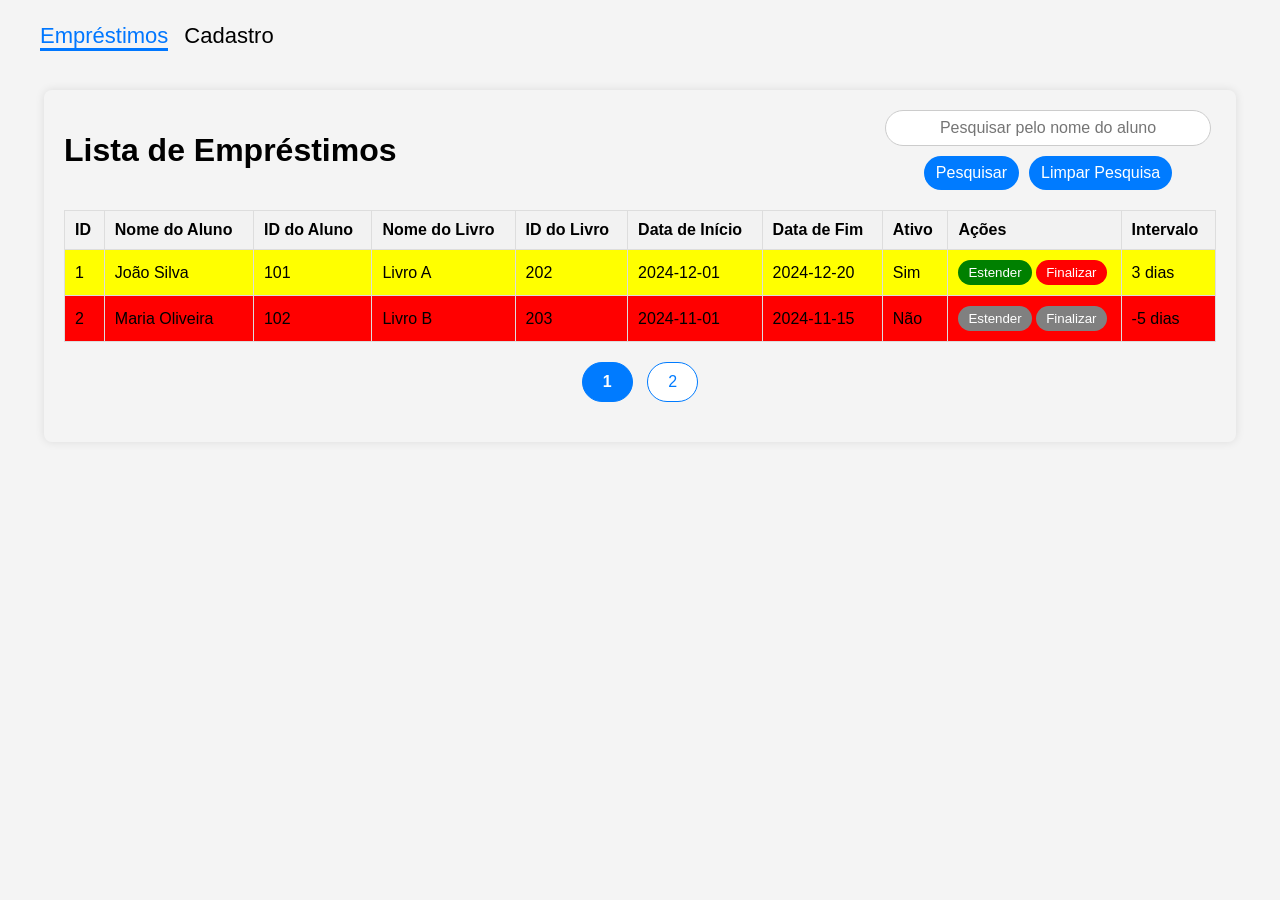
<file: index.html>
<!DOCTYPE html>
<html lang="pt-BR">

<head>
    <meta charset="UTF-8">
    <meta name="viewport" content="width=device-width, initial-scale=1.0">
    <title>Lista de Empréstimos</title>
    <link rel="stylesheet" href="./css/index.css">
    <link rel="icon" href="./favicon/images.jpeg" type="image/x-icon">
    <style>
        .vermelho { background-color: #f8d7da; }
        .amarelo { background-color: #fff3cd; }
        .finalizado { background-color: #d4edda; }
        .pagination a.active { font-weight: bold; }
    </style>
</head>

<body>
    <div class="cabecalho">
        <div class="referencias">
            <nav>
                <div class="inic-nav">
                    <a href="index.html" class="pagina-atual">Empréstimos</a>
                </div>
                <div class="projet-nav">
                    <a href="cadastro.html">Cadastro</a>
                </div>
            </nav>
        </div>
    </div>

    <div class="bloco">
        <div class="lista">
            <div id="mensagem"></div>
            <div class="titulo-e-pesquisa">
                <h1>Lista de Empréstimos</h1>
                <form method="GET" action="index.html" class="pesquisa-container">
                    <input type="text" name="search" placeholder="Pesquisar pelo nome do aluno">
                    <div class="botoes-container">
                        <button type="submit">Pesquisar</button>
                        <button type="reset">Limpar Pesquisa</button>
                    </div>
                </form>
            </div>
            <table>
                <thead>
                    <tr>
                        <th>ID</th>
                        <th>Nome do Aluno</th>
                        <th>ID do Aluno</th>
                        <th>Nome do Livro</th>
                        <th>ID do Livro</th>
                        <th>Data de Início</th>
                        <th>Data de Fim</th>
                        <th>Ativo</th>
                        <th>Ações</th>
                        <th>Intervalo</th>
                    </tr>
                </thead>
                <tbody>
                    <tr class="amarelo">
                        <td>1</td>
                        <td>João Silva</td>
                        <td>101</td>
                        <td>Livro A</td>
                        <td>202</td>
                        <td>2024-12-01</td>
                        <td>2024-12-20</td>
                        <td>Sim</td>
                        <td>
                            <button class="estender">Estender</button>
                            <button class="finalizar">Finalizar</button>
                        </td>
                        <td>3 dias</td>
                    </tr>
                    <tr class="vermelho">
                        <td>2</td>
                        <td>Maria Oliveira</td>
                        <td>102</td>
                        <td>Livro B</td>
                        <td>203</td>
                        <td>2024-11-01</td>
                        <td>2024-11-15</td>
                        <td>Não</td>
                        <td>
                            <button class="estender" disabled>Estender</button>
                            <button class="finalizar" disabled>Finalizar</button>
                        </td>
                        <td>-5 dias</td>
                    </tr>
                </tbody>
            </table>

            <div class="pagination">
                <a href="?page=1" class="active">1</a>
                <a href="?page=2">2</a>
            </div>
        </div>
    </div>

    <script>
        document.addEventListener('DOMContentLoaded', function () {
            document.querySelectorAll('.estender').forEach(function (button) {
                button.addEventListener('click', function () {
                    alert('Empréstimo estendido!');
                });
            });
            document.querySelectorAll('.finalizar').forEach(function (button) {
                button.addEventListener('click', function () {
                    alert('Empréstimo finalizado!');
                });
            });
        });
    </script>
</body>

</html>
</file>
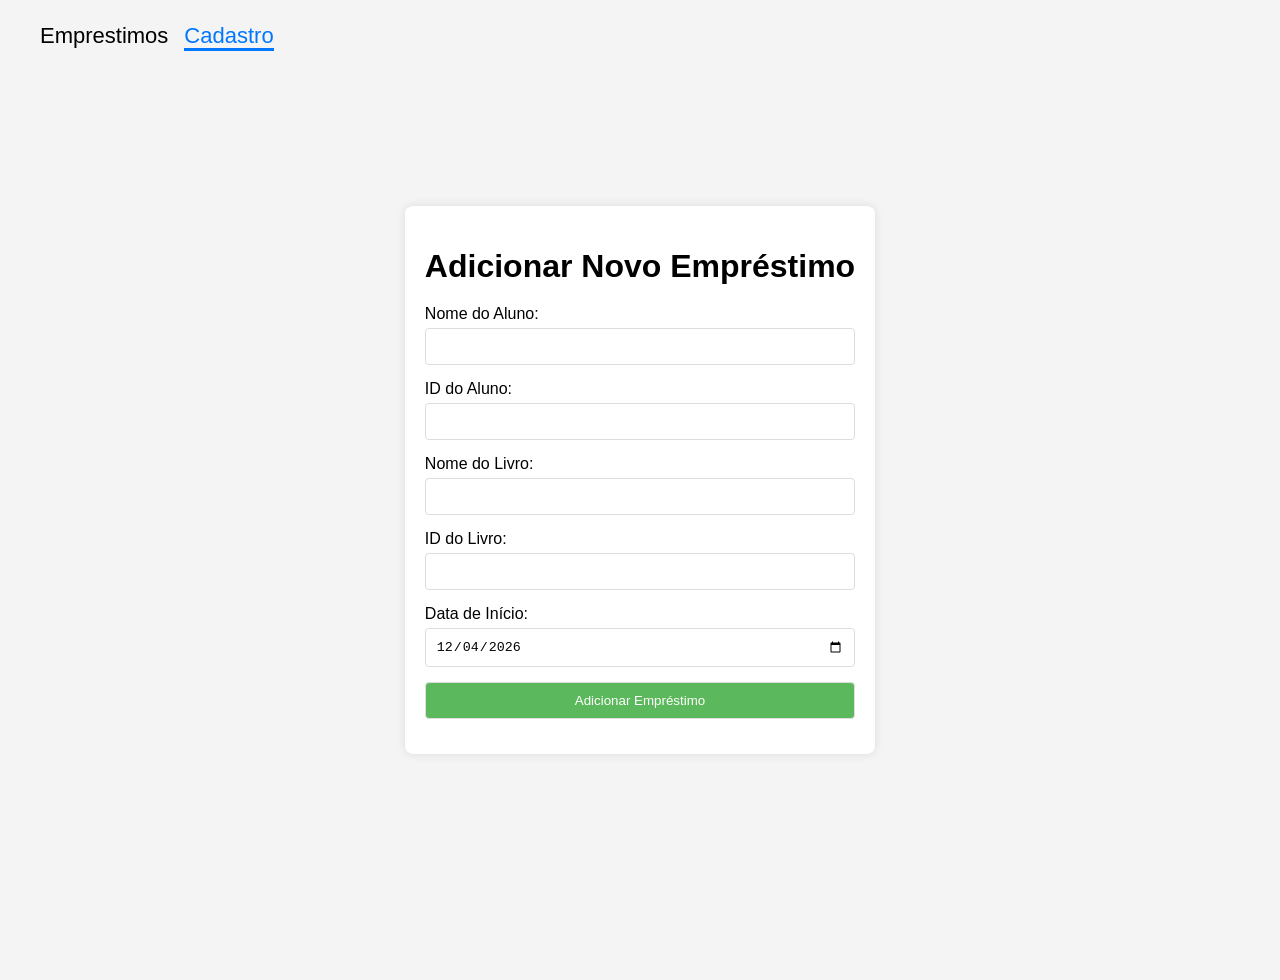
<file: cadastro.html>
<!DOCTYPE html>
<html lang="pt-BR">
<head>
    <meta charset="UTF-8">
    <meta name="viewport" content="width=device-width, initial-scale=1.0">
    <title>Adicionar Empréstimo</title>
    <link rel="stylesheet" href="./css/cadastro.css">
    <link rel="icon" href="./favicon/images.jpeg" type="image/x-icon">
</head>
<body>
    <div class="cabecalho">
        <div class="referencias">
            <nav>
                <div class="inic-nav">
                <a href="index.html">Emprestimos</a>
            </div>
                <div class="projet-nav">
                <a href="cadastro.html"  class="pagina-atual">Cadastro</a>
            </div>
            </nav>
        </div>
    </div>
    <div class="bloco">
        <div class="newCad">
            <h1>Adicionar Novo Empréstimo</h1>
            <form id="emprestimoForm">
                <label for="nome_aluno">Nome do Aluno:</label>
                <input type="text" id="nome_aluno" name="nome_aluno" required>
    
                <label for="id_aluno">ID do Aluno:</label>
                <input type="text" id="id_aluno" name="id_aluno" required>
    
                <label for="nome_livro">Nome do Livro:</label>
                <input type="text" id="nome_livro" name="nome_livro" required>
    
                <label for="id_livro">ID do Livro:</label>
                <input type="number" id="id_livro" name="id_livro" required>
    
                <label for="data_inicio">Data de Início:</label>
                <input type="date" id="data_inicio" name="data_inicio" required>
    
                <input type="submit" value="Adicionar Empréstimo">
            </form>
            <div id="mensagem"></div> 
        </div>
    </div>
    
    <script>
        document.addEventListener('DOMContentLoaded', function() {
            const form = document.getElementById('emprestimoForm');
            const dataInicio = document.getElementById('data_inicio');
            const mensagemDiv = document.getElementById('mensagem');
            
            const today = new Date();
            const todayFormatted = today.getFullYear() + '-' + ('0' + (today.getMonth() + 1)).slice(-2) + '-' + ('0' + today.getDate()).slice(-2);
            
            dataInicio.value = todayFormatted;
            dataInicio.max = todayFormatted;
            
            form.addEventListener('submit', function(event) {
                event.preventDefault();
                
                const selectedDate = new Date(dataInicio.value);
                if (selectedDate > today) {
                    mensagemDiv.innerHTML = '<p style="color:red;">A data de início não pode ser no futuro.</p>';
                    return;
                }
                
                const formData = new FormData(form);
                fetch('./php/emprestimo.php', {
                    method: 'POST',
                    body: formData
                })
                .then(response => response.json())
                .then(data => {
                    if (data.status === 'success') {
                        mensagemDiv.innerHTML = '<p style="color:green;">' + data.message + '</p>';
                    } else {
                        mensagemDiv.innerHTML = '<p style="color:red;">' + data.message + '</p>';
                    }
                })
                .catch(error => {
                    mensagemDiv.innerHTML = '<p style="color:red;">Erro ao enviar formulário: ' + error.message + '</p>';
                });
            });
        });
    </script>
</body>
        </html>
</file>
<file: css/index.css>
body {
    font-family: Arial, sans-serif;
    margin: 0;
    padding: 0;
    background-color: #f4f4f4;
    overflow-x: hidden;
}

.cabecalho {
    display: flex;
    justify-content: space-between;
    align-items: center;
    margin: 0;
    padding: 15px 10px;
    width: 100%;
    height: 50px;
    background-color: #f4f4f4;
    z-index: 999;
    white-space: nowrap;
    transition: transform 0.5s ease;
    box-shadow: 0 2px 4px rgba(0, 0, 0, 0.1);
}

.cabecalho::after {
    background-color: #f4f4f4;
    top: 0;
    left: 0;
    width: 100%;
    height: 100%;
}

.referencias {
    display: flex;
    justify-content: flex-end; 
    align-items: center;
    margin-right: 17px;
    width: auto;
    height: auto;
    margin-left: 20px;
}

.referencias nav {
    display: flex;
    flex-wrap: wrap;
    margin-top: -8px;
    margin-left: 0;
    margin-right: 0;
}

.referencias nav a {
    color: rgb(0, 0, 0);
    margin: 6px;
    font-family: sans-serif;
    text-decoration: none;
    font-size: 22px;
    margin-left: 10px;
    transition: color 0.3s ease;
    white-space: nowrap;
    position: relative;
}

.referencias nav a::after {
    content: '';
    position: absolute;
    width: 0;
    height: 3px;
    bottom: -3px;
    left: 50%;
    background-color: rgb(0, 119, 255);
    transition: width 0.3s ease, left 0.2s ease;
}

.referencias nav a.pagina-atual::after,
.referencias nav a:hover::after {
    width: 100%;
    left: 0;
}

.referencias nav a:hover {
    pointer-events: auto;
    color: rgb(0, 119, 255);
}

.referencias nav a.pagina-atual:hover {
    pointer-events: none;
}

nav .pagina-atual {
    color: rgb(0, 119, 255) !important;
}

.bloco {
    font-family: Arial, sans-serif;
    background-color: #f4f4f4;
    display: flex;
    justify-content: center;
    align-items: flex-start;
    height: 100%;
    padding-top: 10px;
    width: 100%;
}

.lista {
    padding: 20px;
    border-radius: 8px;
    box-shadow: 0 0 10px rgba(0, 0, 0, 0.1);
    width: 90%;
    height: 100%;
}

table {
    width: 100%;
    border-collapse: collapse;
    margin-bottom: 20px;
}

table, th, td {
    border: 1px solid #ddd;
}

th, td {
    padding: 10px;
    text-align: left;
    max-width: 140px;
    word-wrap: break-word;
    white-space: normal;
    word-break: break-all;
    overflow-wrap: break-word;
}

th {
    background-color: #f2f2f2;
}

th a{
    text-decoration: none;
    color: black
}

td {
    white-space: normal;
}

form {
    display: inline-block !important;
    margin-right: 5px;
}

tbody tr:nth-child(even) {
    background-color: #f9f9f9;
}

button.estender,
button.finalizar {
    background-color: green;
    color: white;
    border-radius: 20px;
    border: none;
    padding: 5px 10px;
    cursor: pointer;
    display: inline-block !important;
}

button.finalizar {
    background-color: red;
}

button:disabled {
    background-color: gray;
    cursor: not-allowed;
}

tr.finalizado {
    opacity: 0.5;
}

.amarelo {
    background-color: yellow !important;
}

.vermelho {
    background-color: red !important;
}

.finalizado {
    background-color: white !important;
    opacity: 0.5;
}

.pagination {
    text-align: center;
    margin-top: 20px;
    margin-bottom: 20px;
}

.pagination a {
    display: inline-block;
    padding: 10px 20px;
    margin: 0 5px;
    text-decoration: none;
    color: #007bff;
    border: 1px solid #007bff;
    border-radius: 25px;
    background-color: white;
    transition: background-color 0.3s, color 0.3s, border-color 0.3s;
}

.pagination a:hover {
    background-color: #007bff;
    color: white;
    border-color: #0056b3;
}

.pagination a.active {
    background-color: #007bff;
    color: white;
    border-color: #007bff;
}

.pagination a.prev,
.pagination a.next {
    font-weight: bold;
    background-color: #f0f0f0;
    border-color: #d0d0d0;
}

.pagination a.prev:hover,
.pagination a.next:hover {
    background-color: #007bff;
    color: white;
    border-color: #0056b3;
}

.titulo-e-pesquisa {
    display: flex;
    justify-content: space-between;
    align-items: center;
    margin-bottom: 20px;
}

.pesquisa-container {
    display: flex;
    flex-direction: column;
    align-items: flex-end;
}

.pesquisa-container input[type="text"] {
    width: 300px;
    padding: 8px 12px;
    border-radius: 20px;
    border: 1px solid #ccc;
    font-size: 16px;
    margin-bottom: 10px; /* Espaço entre o campo de pesquisa e os botões */
    text-align: center; /* Centraliza o texto no campo de pesquisa */
}

.botoes-container {
    display: flex;
    gap: 10px; /* Espaço entre os botões */
    justify-content: center; /* Centraliza os botões horizontalmente */
}

.botoes-container button {
    padding: 8px 12px;
    border-radius: 20px;
    border: none;
    background-color: #007bff;
    color: white;
    font-size: 16px;
    cursor: pointer;
    text-align: center;
    display: block;
}

.botoes-container button:hover {
    background-color: #0056b3;
}

.botoes-container button:disabled {
    background-color: gray;
    cursor: not-allowed;
}
</file>
<file: css/cadastro.css>
body {
    font-family: Arial, sans-serif;
    margin: 0;
    padding: 0;
    background-color: #f4f4f4;
    overflow: hidden;
}

.cabecalho {
    display: flex;
    justify-content: space-between;
    align-items: center;
    margin: 0;
    padding: 15px 10px;
    width: 100%;
    height: 50px;
    background-color: #f4f4f4;
    z-index: 999;
    white-space: nowrap;
    transition: transform 0.5s ease;
    box-shadow: 0 2px 4px rgba(0, 0, 0, 0.1);
}

.cabecalho::after {
    background-color: #f4f4f4;
    top: 0;
    left: 0;
    width: 100%;
    height: 100%;
}

.referencias {
    display: flex;
    justify-content: flex-end; 
    align-items: center;
    margin-right: 17px;
    width: auto;
    height: auto;
    margin-left: 20px;
}

.referencias nav {
    display: flex;
    flex-wrap: wrap;
    margin-top: -8px;
    margin-left: 0;
    margin-right: 0;
}

.referencias nav a {
    color: rgb(0, 0, 0);
    margin: 6px;
    font-family: sans-serif;
    text-decoration: none;
    font-size: 22px;
    margin-left: 10px;
    transition: color 0.3s ease;
    white-space: nowrap;
    position: relative;
}

.referencias nav a::after {
    content: '';
    position: absolute;
    width: 0;
    height: 3px;
    bottom: -3px;
    left: 50%;
    background-color: rgb(0, 119, 255);
    transition: width 0.3s ease, left 0.2s ease;
}

.referencias nav a.pagina-atual::after,
.referencias nav a:hover::after {
    width: 100%;
    left: 0;
}

.referencias nav a:hover {
    pointer-events: auto;
    color: rgb(0, 119, 255);
}

.referencias nav a.pagina-atual:hover {
    pointer-events: none;
}

nav .pagina-atual {
    color: rgb(0, 119, 255) !important;
}

.bloco {
    font-family: Arial, sans-serif;
    background-color: #f4f4f4;
    display: flex;
    justify-content: center;
    align-items: center;
    height: 100vh;
    margin: 0;
}

.newCad {
    background-color: #fff;
    padding: 20px;
    border-radius: 8px;
    box-shadow: 0 0 10px rgba(0, 0, 0, 0.1);
    margin-top: -100px;
}

h1 {
    margin-bottom: 20px;
}

form {
    display: flex;
    flex-direction: column;
}

label {
    margin-bottom: 5px;
}

input[type="text"],
input[type="number"],
input[type="date"],
input[type="submit"] {
    margin-bottom: 15px;
    padding: 10px;
    border: 1px solid #ddd;
    border-radius: 4px;
}

input[type="submit"] {
    background-color: #5cb85c;
    color: #fff;
    cursor: pointer;
}

input[type="submit"]:hover {
    background-color: #4cae4c;
}
</file>
